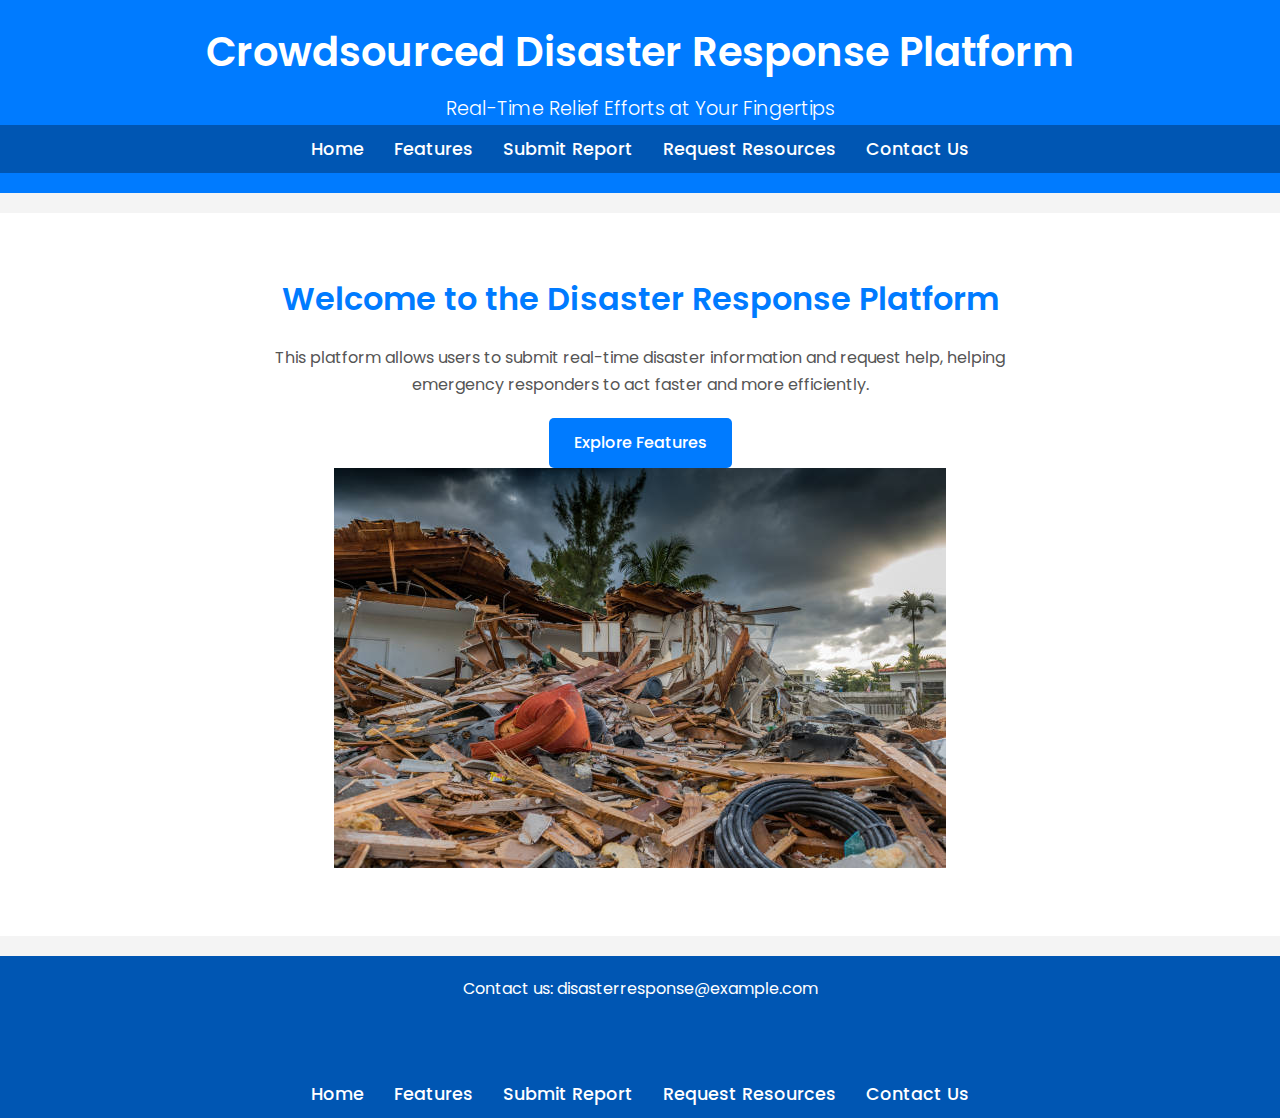
<file: frontEnd/index.html>
<!DOCTYPE html>
<html lang="en">
<head>
    <meta charset="UTF-8">
    <meta name="viewport" content="width=device-width, initial-scale=1.0">
    <title>Disaster Response Platform</title>
    <link rel="stylesheet" href="style.css">
    <link href="https://fonts.googleapis.com/css2?family=Poppins:wght@300;400;600&display=swap" rel="stylesheet">
</head>
<body>
    <header>
        <div class="header-content">
            <h1>Crowdsourced Disaster Response Platform</h1>
            <p>Real-Time Relief Efforts at Your Fingertips</p>
        </div>
        <nav>
            <ul>
                <li><a href="index.html">Home</a></li>
                <li><a href="features.html">Features</a></li>
                <li><a href="submit-report.html">Submit Report</a></li>
                <li><a href="request-resources.html">Request Resources</a></li>
                <li><a href="contact.html">Contact Us</a></li>
            </ul>
        </nav>
    </header>

    <!-- Home Section -->
    <section id="home" class="section">
        <div class="home-content">
            <h2>Welcome to the Disaster Response Platform</h2>
            <p>This platform allows users to submit real-time disaster information and request help, helping emergency responders to act faster and more efficiently.</p>
            <a href="features.html" class="button">Explore Features</a>
        </div>
        <div class="home-image">
            <img src="disasterr.jpg" alt="Disaster Response Image">
        </div>
    </section>

    <footer id="contact">
        <div class="footer-content">
            <p>Contact us: disasterresponse@example.com</p>
            <div class="social-icons">
                <a href="#"><i class="fab fa-facebook"></i></a>
                <a href="#"><i class="fab fa-twitter"></i></a>
                <a href="#"><i class="fab fa-instagram"></i></a>
            </div>
        </div>
    </footer>

</body>
</html>
<nav>
    <ul>
        <li><a href="index.html">Home</a></li>
        <li><a href="features.html">Features</a></li>
        <li><a href="submit-report.html">Submit Report</a></li>
        <li><a href="request-resources.html">Request Resources</a></li>
        <li><a href="contact.html">Contact Us</a></li>
    </ul>
</nav>
</file>
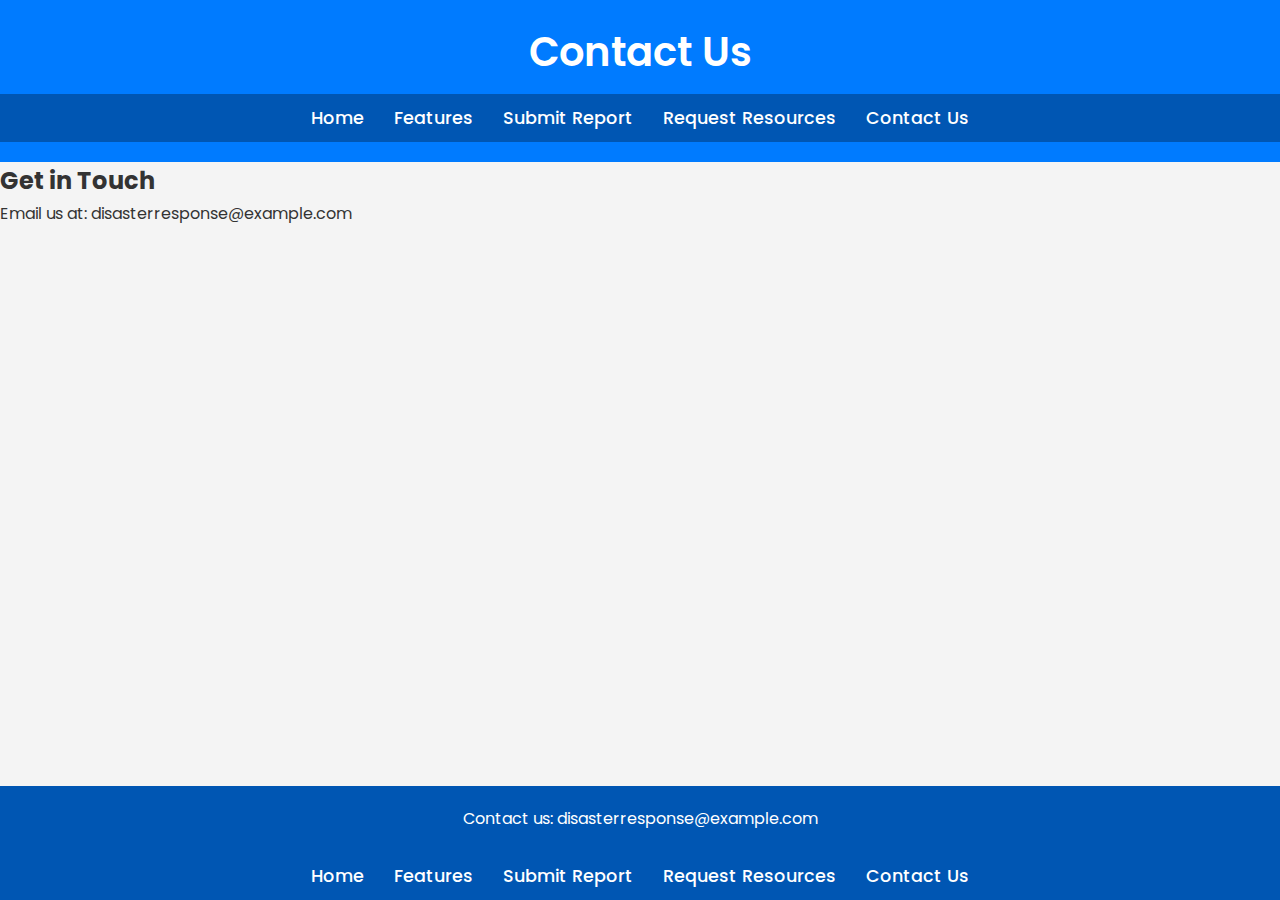
<file: frontEnd/contact.html>
<!DOCTYPE html>
<html lang="en">
<head>
    <meta charset="UTF-8">
    <meta name="viewport" content="width=device-width, initial-scale=1.0">
    <title>Contact Us</title>
    <link rel="stylesheet" href="style.css">
    <link href="https://fonts.googleapis.com/css2?family=Poppins:wght@300;400;600&display=swap" rel="stylesheet">
</head>
<body>
    <header>
        <div class="header-content">
            <h1>Contact Us</h1>
        </div>
        <nav>
            <ul>
                <li><a href="index.html">Home</a></li>
                <li><a href="features.html">Features</a></li>
                <li><a href="submit-report.html">Submit Report</a></li>
                <li><a href="request-resources.html">Request Resources</a></li>
                <li><a href="contact.html">Contact Us</a></li>
            </ul>
        </nav>
    </header>

    <section id="contact">
        <h2>Get in Touch</h2>
        <p>Email us at: disasterresponse@example.com</p>
    </section>

    <footer>
        <div class="footer-content">
            <p>Contact us: disasterresponse@example.com</p>
        </div>
    </footer>
</body>
</html>
<nav>
    <ul>
        <li><a href="index.html">Home</a></li>
        <li><a href="features.html">Features</a></li>
        <li><a href="submit-report.html">Submit Report</a></li>
        <li><a href="request-resources.html">Request Resources</a></li>
        <li><a href="contact.html">Contact Us</a></li>
    </ul>
</nav>
</file>
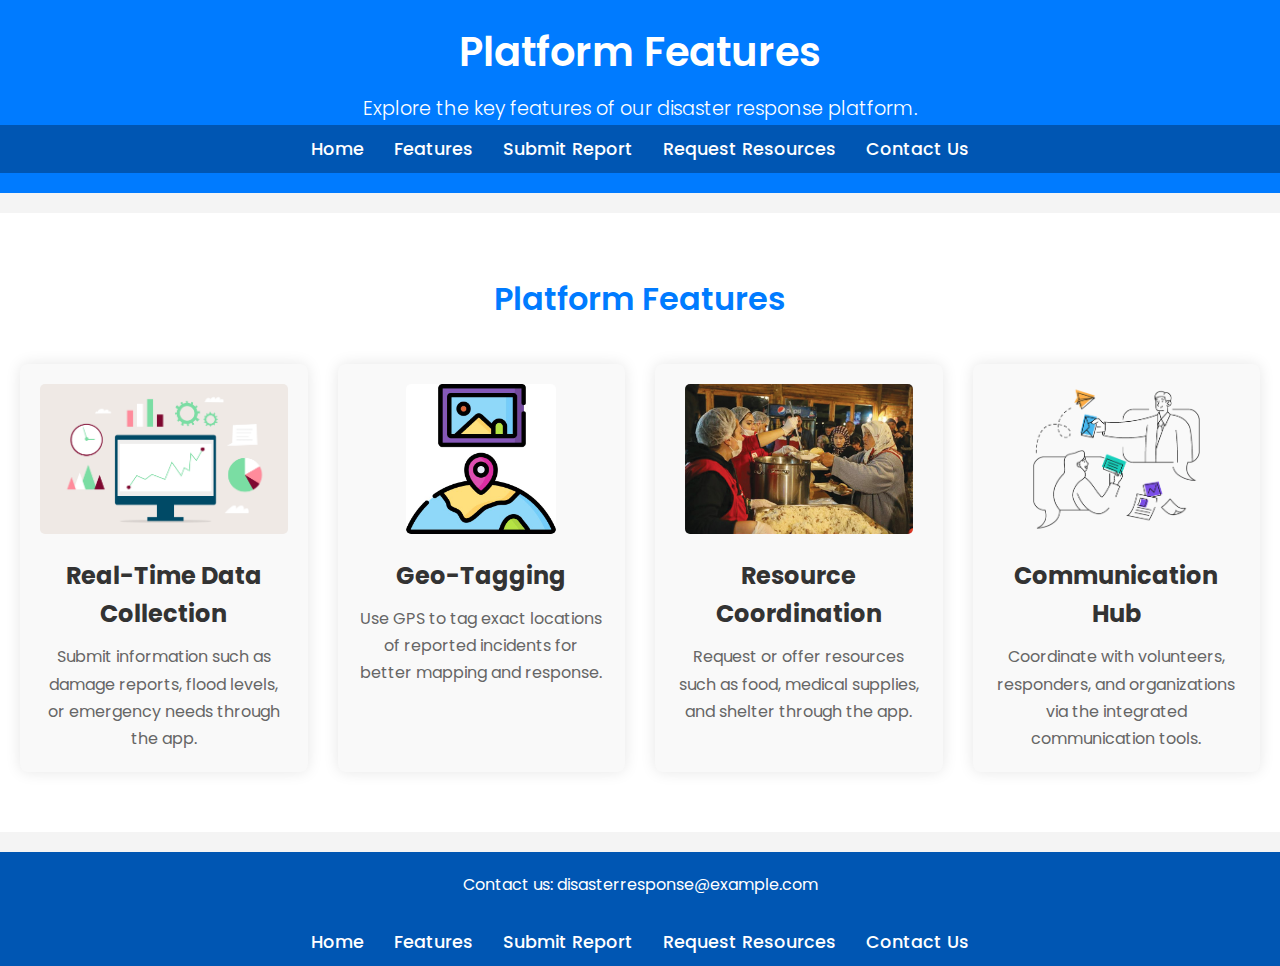
<file: frontEnd/features.html>
<!DOCTYPE html>
<html lang="en">
<head>
    <meta charset="UTF-8">
    <meta name="viewport" content="width=device-width, initial-scale=1.0">
    <title>Platform Features</title>
    <link rel="stylesheet" href="style.css">
    <link href="https://fonts.googleapis.com/css2?family=Poppins:wght@300;400;600&display=swap" rel="stylesheet">
</head>
<body>
    <header>
        <div class="header-content">
            <h1>Platform Features</h1>
            <p>Explore the key features of our disaster response platform.</p>
        </div>
        <nav>
            <ul>
                <li><a href="index.html">Home</a></li>
                <li><a href="features.html">Features</a></li>
                <li><a href="submit-report.html">Submit Report</a></li>
                <li><a href="request-resources.html">Request Resources</a></li>
                <li><a href="contact.html">Contact Us</a></li>
            </ul>
        </nav>
    </header>

    <!-- Features Section -->
    <section id="features" class="section">
        <h2>Platform Features</h2>
        <div class="features-grid">
            <div class="feature-box">
                <img src="DC.png" alt="Real-Time Data Collection">
                <h3>Real-Time Data Collection</h3>
                <p>Submit information such as damage reports, flood levels, or emergency needs through the app.</p>
            </div>
            <div class="feature-box">
                <img src="geo.jpeg" alt="Geo-Tagging">
                <h3>Geo-Tagging</h3>
                <p>Use GPS to tag exact locations of reported incidents for better mapping and response.</p>
            </div>
            <div class="feature-box">
                <img src="food.jpg" alt="Resource Coordination">
                <h3>Resource Coordination</h3>
                <p>Request or offer resources such as food, medical supplies, and shelter through the app.</p>
            </div>
            <div class="feature-box">
                <img src="cH.png" alt="Communication Hub">
                <h3>Communication Hub</h3>
                <p>Coordinate with volunteers, responders, and organizations via the integrated communication tools.</p>
            </div>
        </div>
    </section>

    <footer>
        <div class="footer-content">
            <p>Contact us: disasterresponse@example.com</p>
        </div>
    </footer>
</body>
</html>
<nav>
    <ul>
        <li><a href="index.html">Home</a></li>
        <li><a href="features.html">Features</a></li>
        <li><a href="submit-report.html">Submit Report</a></li>
        <li><a href="request-resources.html">Request Resources</a></li>
        <li><a href="contact.html">Contact Us</a></li>
    </ul>
</nav>
</file>
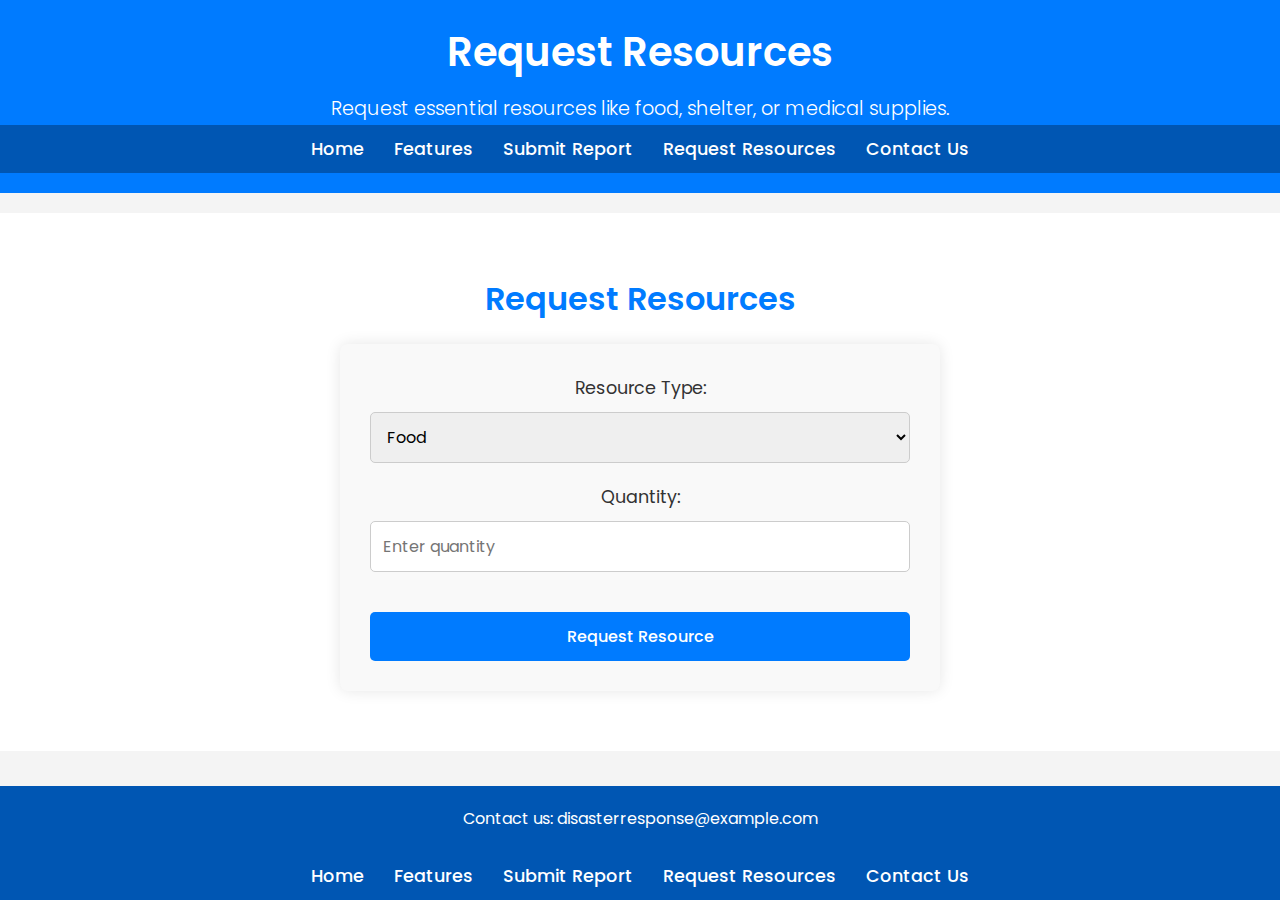
<file: frontEnd/request-resources.html>
<!DOCTYPE html>
<html lang="en">
<head>
    <meta charset="UTF-8">
    <meta name="viewport" content="width=device-width, initial-scale=1.0">
    <title>Request Resources</title>
    <link rel="stylesheet" href="style.css">
    <link href="https://fonts.googleapis.com/css2?family=Poppins:wght@300;400;600&display=swap" rel="stylesheet">
</head>
<body>
    <header>
        <div class="header-content">
            <h1>Request Resources</h1>
            <p>Request essential resources like food, shelter, or medical supplies.</p>
        </div>
        <nav>
            <ul>
                <li><a href="index.html">Home</a></li>
                <li><a href="features.html">Features</a></li>
                <li><a href="submit-report.html">Submit Report</a></li>
                <li><a href="request-resources.html">Request Resources</a></li>
                <li><a href="contact.html">Contact Us</a></li>
            </ul>
        </nav>
    </header>

    <!-- Request Resources Section -->
    <section id="resources" class="section">
        <h2>Request Resources</h2>
        <form id="resourceRequestForm">
            <label for="resourceType">Resource Type:</label>
            <select id="resourceType" name="resourceType">
                <option value="food">Food</option>
                <option value="shelter">Shelter</option>
                <option value="medical">Medical Supplies</option>
            </select>
            
            <label for="quantity">Quantity:</label>
            <input type="number" id="quantity" name="quantity" min="1" placeholder="Enter quantity" required>
            
            <button type="submit" class="button">Request Resource</button>
        </form>
    </section>

    <footer>
        <div class="footer-content">
            <p>Contact us: disasterresponse@example.com</p>
        </div>
    </footer>
</body>
</html>
<nav>
    <ul>
        <li><a href="index.html">Home</a></li>
        <li><a href="features.html">Features</a></li>
        <li><a href="submit-report.html">Submit Report</a></li>
        <li><a href="request-resources.html">Request Resources</a></li>
        <li><a href="contact.html">Contact Us</a></li>
    </ul>
</nav>
</file>
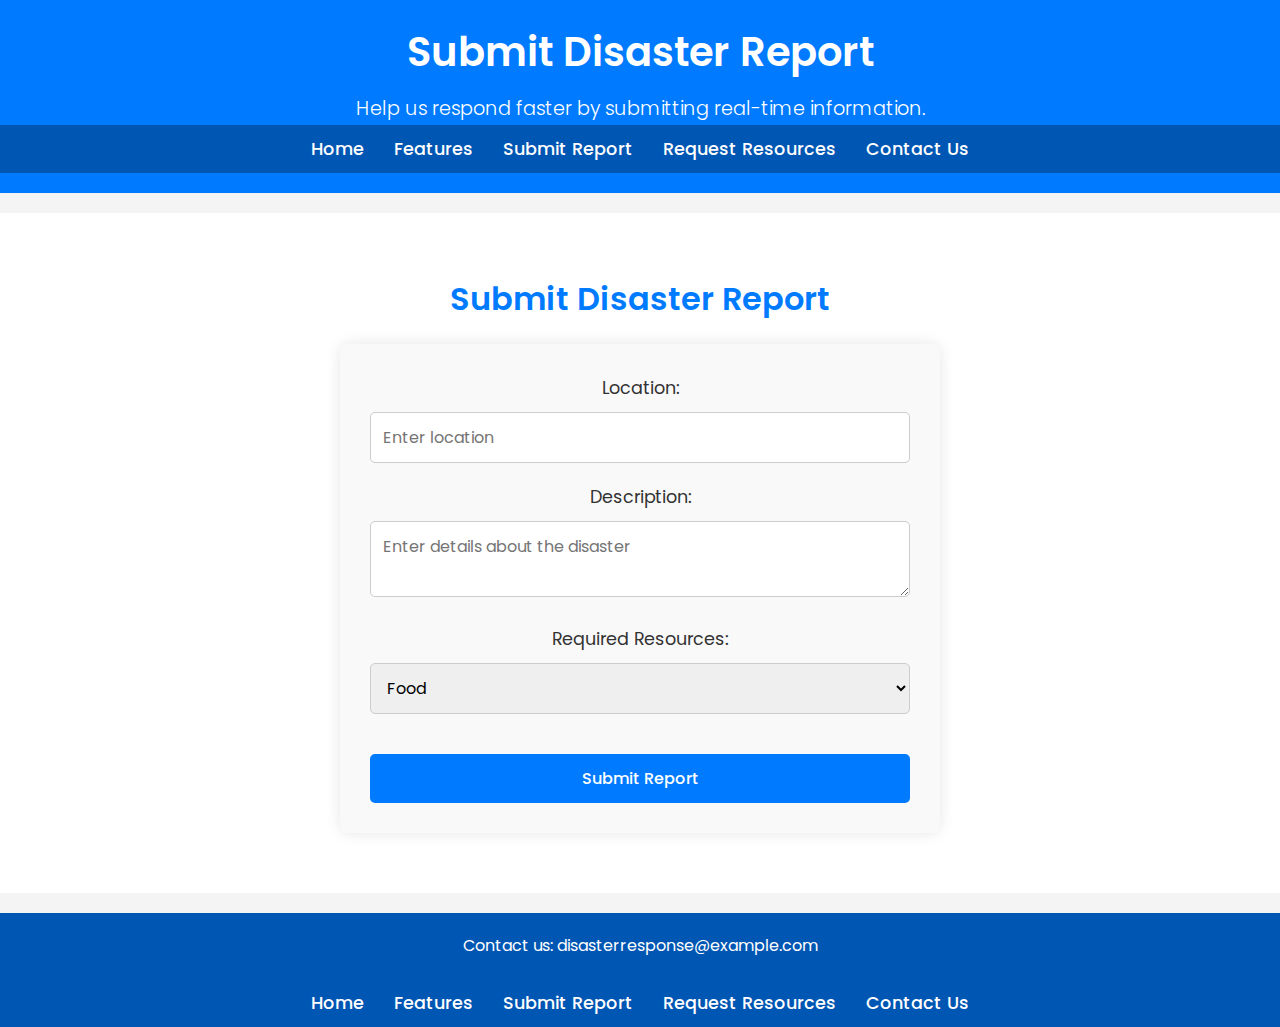
<file: frontEnd/submit-report.html>
<!DOCTYPE html>
<html lang="en">
<head>
    <meta charset="UTF-8">
    <meta name="viewport" content="width=device-width, initial-scale=1.0">
    <title>Submit Disaster Report</title>
    <link rel="stylesheet" href="style.css">
    <link href="https://fonts.googleapis.com/css2?family=Poppins:wght@300;400;600&display=swap" rel="stylesheet">
</head>
<body>
    <header>
        <div class="header-content">
            <h1>Submit Disaster Report</h1>
            <p>Help us respond faster by submitting real-time information.</p>
        </div>
        <nav>
            <ul>
                <li><a href="index.html">Home</a></li>
                <li><a href="features.html">Features</a></li>
                <li><a href="submit-report.html">Submit Report</a></li>
                <li><a href="request-resources.html">Request Resources</a></li>
                <li><a href="contact.html">Contact Us</a></li>
            </ul>
        </nav>
    </header>

    <!-- Submit Report Section -->
    <section id="report" class="section">
        <h2>Submit Disaster Report</h2>
        <form id="disasterReportForm">
            <label for="location">Location:</label>
            <input type="text" id="location" name="location" placeholder="Enter location" required>
            
            <label for="description">Description:</label>
            <textarea id="description" name="description" placeholder="Enter details about the disaster" required></textarea>
            
            <label for="resources">Required Resources:</label>
            <select id="resources" name="resources">
                <option value="food">Food</option>
                <option value="shelter">Shelter</option>
                <option value="medical">Medical Supplies</option>
                <option value="other">Other</option>
            </select>
            
            <button type="submit" class="button">Submit Report</button>
        </form>
    </section>

    <footer>
        <div class="footer-content">
            <p>Contact us: disasterresponse@example.com</p>
        </div>
    </footer>
</body>
</html>
<nav>
    <ul>
        <li><a href="index.html">Home</a></li>
        <li><a href="features.html">Features</a></li>
        <li><a href="submit-report.html">Submit Report</a></li>
        <li><a href="request-resources.html">Request Resources</a></li>
        <li><a href="contact.html">Contact Us</a></li>
    </ul>
</nav>
</file>
<file: frontEnd/style.css>
/* Global Styles */
* {
    margin: 0;
    padding: 0;
    box-sizing: border-box;
    font-family: 'Poppins', sans-serif;
}

body {
    background-color: #f4f4f4;
    color: #333;
    line-height: 1.6;
    font-size: 16px;
    display: flex;
    flex-direction: column;
    min-height: 100vh;
}

/* Header Styles */
header {
    background-color: #007BFF;
    color: white;
    padding: 20px 0;
    text-align: center;
}

header .header-content h1 {
    font-size: 2.5rem;
    font-weight: 600;
    margin-bottom: 10px;
}

header .header-content p {
    font-size: 1.2rem;
    font-weight: 300;
}

nav ul {
    list-style: none;
    display: flex;
    justify-content: center;
    padding: 10px 0;
    background-color: #0056b3;
}

nav ul li {
    margin: 0 15px;
}

nav ul li a {
    color: white;
    text-decoration: none;
    font-weight: 500;
    font-size: 1.1rem;
}

nav ul li a:hover {
    color: #FFC107;
    transition: color 0.3s ease;
}

/* Section Styles */
.section {
    padding: 60px 20px;
    text-align: center;
    background-color: white;
    margin: 20px 0;
}

.section h2 {
    font-size: 2rem;
    font-weight: 600;
    color: #007BFF;
    margin-bottom: 20px;
}

.section p {
    font-size: 1rem;
    color: #555;
    line-height: 1.7;
    max-width: 800px;
    margin: 0 auto;
}

.button {
    background-color: #007BFF;
    color: white;
    padding: 12px 25px;
    border-radius: 5px;
    text-decoration: none;
    font-weight: 500;
    margin-top: 20px;
    display: inline-block;
}

.button:hover {
    background-color: #0056b3;
    transition: background-color 0.3s ease;
}

/* Features Grid */
.features-grid {
    display: grid;
    grid-template-columns: repeat(auto-fit, minmax(250px, 1fr));
    gap: 30px;
    margin-top: 40px;
}

.feature-box {
    background-color: #f9f9f9;
    padding: 20px;
    border-radius: 8px;
    box-shadow: 0 0 15px rgba(0, 0, 0, 0.1);
}

.feature-box img {
    max-width: 100%;
    height: 150px;
    object-fit: cover;
    border-radius: 5px;
}

.feature-box h3 {
    font-size: 1.5rem;
    margin-top: 15px;
    color: #333;
}

.feature-box p {
    font-size: 1rem;
    color: #666;
    margin-top: 10px;
}

/* Form Styles */
form {
    background-color: #f9f9f9;
    padding: 30px;
    border-radius: 8px;
    max-width: 600px;
    margin: 0 auto;
    box-shadow: 0 0 15px rgba(0, 0, 0, 0.1);
}

form label {
    display: block;
    font-size: 1.1rem;
    margin-bottom: 10px;
    color: #333;
}

form input,
form textarea,
form select {
    width: 100%;
    padding: 12px;
    margin-bottom: 20px;
    border-radius: 5px;
    border: 1px solid #ccc;
    font-size: 1rem;
}

form button {
    background-color: #007BFF;
    color: white;
    padding: 12px 20px;
    border: none;
    border-radius: 5px;
    font-size: 1rem;
    cursor: pointer;
    width: 100%;
}

form button:hover {
    background-color: #0056b3;
    transition: background-color 0.3s ease;
}

/* Footer Styles */
footer {
    background-color: #0056b3;
    color: white;
    text-align: center;
    padding: 20px 0;
    margin-top: auto;
}

footer p {
    font-size: 1rem;
}

footer .social-icons {
    margin-top: 10px;
}

footer .social-icons a {
    color: white;
    margin: 0 10px;
    text-decoration: none;
    font-size: 1.5rem;
}

footer .social-icons a:hover {
    color: #FFC107;
    transition: color 0.3s ease;
}

/* Media Queries */
@media (max-width: 768px) {
    header .header-content h1 {
        font-size: 2rem;
    }

    nav ul {
        flex-direction: column;
        padding: 20px 0;
    }

    nav ul li {
        margin: 10px 0;
    }

    .section {
        padding: 40px 10px;
    }

    .features-grid {
        grid-template-columns: 1fr;
    }
}
</file>
